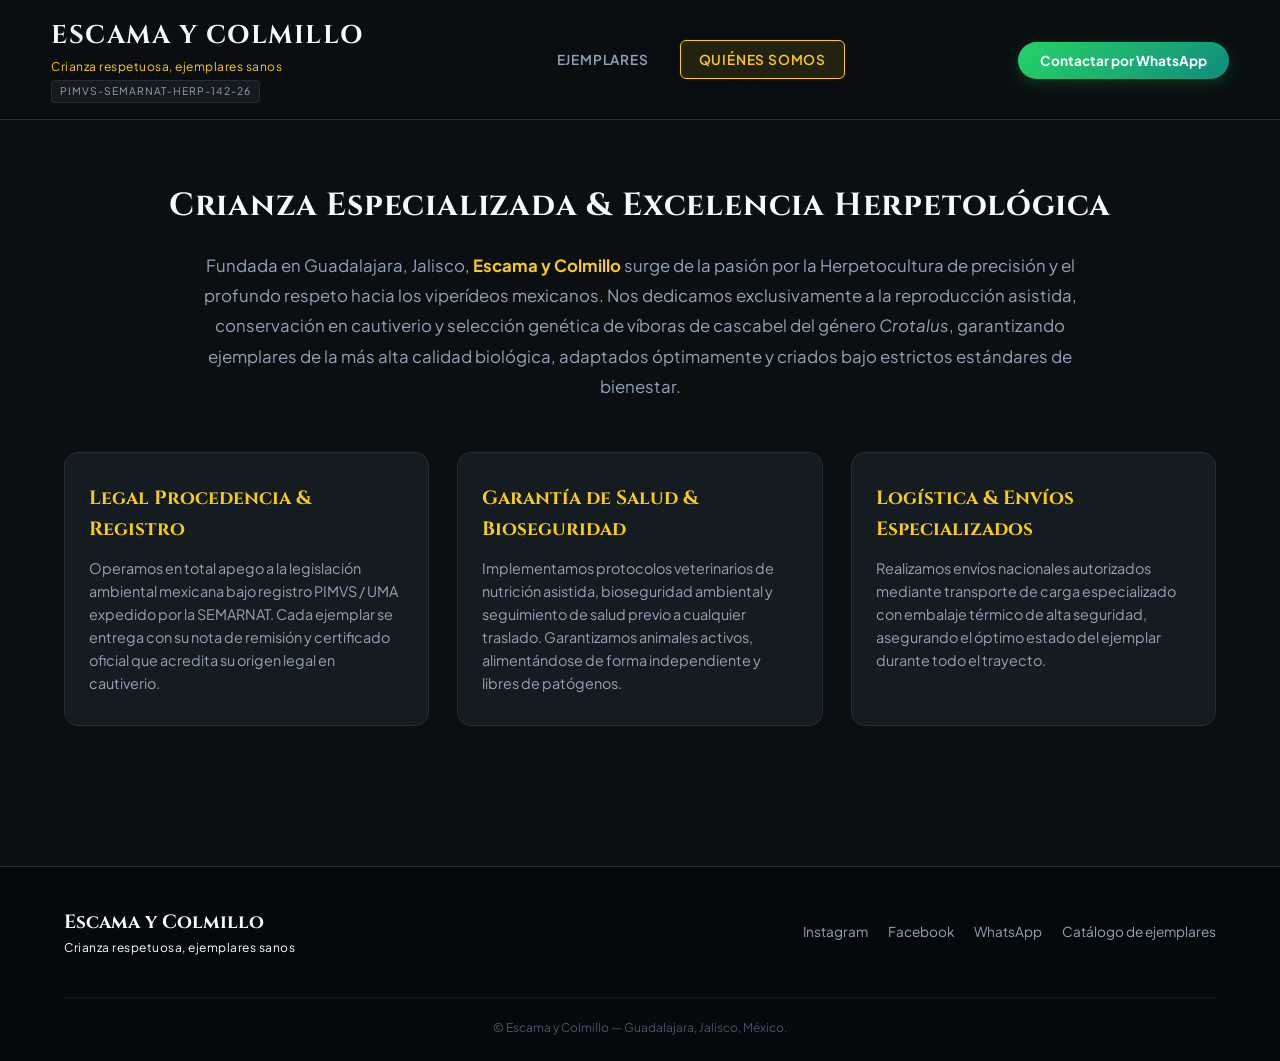
<file: nosotros.html>
<!DOCTYPE html>
<html lang="es">
<head>
  <meta charset="UTF-8">
  <meta name="viewport" content="width=device-width, initial-scale=1.0">
  <title>Quiénes Somos | Escama y Colmillo</title>
  
  <link rel="preconnect" href="https://fonts.googleapis.com">
  <link rel="preconnect" href="https://fonts.gstatic.com" crossorigin>
  <link href="https://fonts.googleapis.com/css2?family=Cinzel:wght@500;700&family=Plus+Jakarta+Sans:wght@400;500;600;700&display=swap" rel="stylesheet">
  
  <link rel="stylesheet" href="styles.css">
</head>
<body>

  <!-- Encabezado Principal -->
  <header class="header">
    <div class="header-container">
      
      <!-- Lado Izquierdo: Nombre de la Marca e Info PIMVS -->
      <div class="logo-left">
        <h1>Escama y Colmillo</h1>
        <span class="subtitulo-brand">Crianza respetuosa, ejemplares sanos</span>
        <span class="pimvs-tag">PIMVS-SEMARNAT-HERP-142-26</span>
      </div>

      <!-- Centro: Menú de Navegación -->
      <nav class="nav-center">
        <a href="index.html" class="nav-btn">Ejemplares</a>
        <a href="nosotros.html" class="nav-btn active">Quiénes somos</a>
      </nav>

      <!-- Lado Derecho: Contacto Directo -->
      <div class="nav-right">
        <a href="https://wa.me/523300000000" target="_blank" class="btn-wa">
          Contactar por WhatsApp
        </a>
      </div>

    </div>
  </header>

  <!-- Contenido Principal -->
  <main class="container">
    <section class="nosotros-section">
      <h2>Crianza Especializada & Excelencia Herpetológica</h2>
      <p>
        Fundada en Guadalajara, Jalisco, <strong>Escama y Colmillo</strong> surge de la pasión por la Herpetocultura de precisión y el profundo respeto hacia los viperídeos mexicanos. Nos dedicamos exclusivamente a la reproducción asistida, conservación en cautiverio y selección genética de víboras de cascabel del género <em>Crotalus</em>, garantizando ejemplares de la más alta calidad biológica, adaptados óptimamente y criados bajo estrictos estándares de bienestar.
      </p>

      <div class="nosotros-grid">
        <div class="nosotros-card">
          <h3>Legal Procedencia & Registro</h3>
          <p>Operamos en total apego a la legislación ambiental mexicana bajo registro PIMVS / UMA expedido por la SEMARNAT. Cada ejemplar se entrega con su nota de remisión y certificado oficial que acredita su origen legal en cautiverio.</p>
        </div>

        <div class="nosotros-card">
          <h3>Garantía de Salud & Bioseguridad</h3>
          <p>Implementamos protocolos veterinarios de nutrición asistida, bioseguridad ambiental y seguimiento de salud previo a cualquier traslado. Garantizamos animales activos, alimentándose de forma independiente y libres de patógenos.</p>
        </div>

        <div class="nosotros-card">
          <h3>Logística & Envíos Especializados</h3>
          <p>Realizamos envíos nacionales autorizados mediante transporte de carga especializado con embalaje térmico de alta seguridad, asegurando el óptimo estado del ejemplar durante todo el trayecto.</p>
        </div>
      </div>
    </section>
  </main>

  <!-- Pie de Página Institucional -->
  <footer class="main-footer">
    <div class="footer-container">
      <div class="footer-brand">
        <h3>Escama y Colmillo</h3>
        <p class="subtitulo-brand" style="color: #ffffff;">Crianza respetuosa, ejemplares sanos</p>
      </div>
      
      <div class="footer-links">
        <a href="https://instagram.com" target="_blank" rel="noopener">Instagram</a>
        <a href="https://facebook.com" target="_blank" rel="noopener">Facebook</a>
        <a href="https://wa.me/523300000000" target="_blank" rel="noopener">WhatsApp</a>
        <a href="index.html">Catálogo de ejemplares</a>
      </div>

      <div class="footer-bottom">
        <p>&copy; Escama y Colmillo — Guadalajara, Jalisco, México.</p>
      </div>
    </div>
  </footer>

</body>
</html>
</file>
<file: styles.css>
/* ==========================================================================
   ESTILOS PREMIUM - ESCAMA Y COLMILLO (DARK & YELLOW ACCENT)
   ========================================================================== */

:root {
  --bg-principal: #0b0f12;
  --bg-tarjeta: #141b21;
  --bg-header: rgba(11, 15, 18, 0.85);
  
  /* Color Principal de Marca */
  --color-amarillo: #facc15;
  --color-amarillo-hover: #eab308;
  --color-amarillo-glow: rgba(250, 204, 21, 0.25);
  
  --color-texto-blanco: #f8fafc;
  --color-texto-mutado: #94a3b8;
  --color-borde: #222d37;
  --color-borde-hover: #334155;
  --fuente-titulos: 'Cinzel', serif;
  --fuente-cuerpo: 'Plus Jakarta Sans', sans-serif;
  --transicion-suave: all 0.3s cubic-bezier(0.4, 0, 0.2, 1);
}

* {
  box-sizing: border-box;
  margin: 0;
  padding: 0;
  font-family: var(--fuente-cuerpo);
}

html, body {
  overflow-x: hidden;
  width: 100%;
  background-color: var(--bg-principal);
  color: var(--color-texto-blanco);
  line-height: 1.6;
}

.container {
  width: 90%;
  max-width: 1280px;
  margin: 0 auto;
  padding: 20px 0 60px 0;
}

/* ==========================================================================
   ENCABEZADO (GLASSMORPHISM)
   ========================================================================== */

.header {
  background-color: var(--bg-header);
  backdrop-filter: blur(12px);
  -webkit-backdrop-filter: blur(12px);
  border-bottom: 1px solid var(--color-borde);
  padding: 16px 4%;
  position: sticky;
  top: 0;
  z-index: 1000;
}

.header-container {
  max-width: 1280px;
  margin: 0 auto;
  display: flex;
  justify-content: space-between;
  align-items: center;
  gap: 20px;
  flex-wrap: wrap;
}

.logo-left h1, .logo-center h2 {
  font-family: var(--fuente-titulos);
  font-size: 1.6rem;
  font-weight: 700;
  letter-spacing: 1.5px;
  color: var(--color-texto-blanco);
  text-transform: uppercase;
}

.subtitulo-brand {
  font-size: 0.75rem;
  color: var(--color-amarillo);
  letter-spacing: 0.5px;
  display: block;
}

.pimvs-tag {
  font-size: 0.65rem;
  color: var(--color-texto-mutado);
  letter-spacing: 1px;
  display: inline-block;
  background: rgba(255, 255, 255, 0.05);
  padding: 2px 8px;
  border-radius: 4px;
  border: 1px solid var(--color-borde);
  margin-top: 4px;
}

.nav-center, .nav-left {
  display: flex;
  gap: 12px;
}

.nav-btn {
  color: var(--color-texto-mutado);
  text-decoration: none;
  font-size: 0.85rem;
  font-weight: 600;
  letter-spacing: 0.8px;
  text-transform: uppercase;
  padding: 8px 18px;
  border-radius: 6px;
  background-color: transparent;
  border: 1px solid transparent;
  transition: var(--transicion-suave);
}

.nav-btn:hover,
.nav-btn.active {
  background-color: rgba(250, 204, 21, 0.1);
  color: var(--color-amarillo);
  border-color: var(--color-amarillo);
}

.btn-wa {
  background: linear-gradient(135deg, #25d366 0%, #128c7e 100%);
  color: #fff;
  padding: 10px 22px;
  border-radius: 50px;
  font-weight: 700;
  font-size: 0.85rem;
  text-decoration: none;
  box-shadow: 0 4px 15px rgba(37, 211, 102, 0.2);
  transition: var(--transicion-suave);
  white-space: nowrap;
}

.btn-wa:hover {
  transform: translateY(-2px);
  box-shadow: 0 6px 20px rgba(37, 211, 102, 0.4);
}

/* ==========================================================================
   HERO BANNER
   ========================================================================== */

.hero {
  background: radial-gradient(circle at center, #231f0d 0%, var(--bg-principal) 80%);
  color: var(--color-texto-blanco);
  text-align: center;
  padding: 40px 20px 40px;
  border-bottom: 1px solid var(--color-borde);
}

.hero h1 {
  font-family: var(--fuente-titulos);
  font-size: 2.2rem;
  font-weight: 700;
  letter-spacing: 1px;
  margin-bottom: 12px;
  background: linear-gradient(180deg, #ffffff 0%, #94a3b8 100%);
  -webkit-background-clip: text;
  -webkit-text-fill-color: transparent;
}

.hero p {
  font-size: 1rem;
  color: var(--color-texto-mutado);
  max-width: 650px;
  margin: 0 auto;
}

/* ==========================================================================
   SECCIÓN NOSOTROS
   ========================================================================== */

.nosotros-section {
  padding: 40px 0 20px 0;
  text-align: center;
}

.nosotros-section h2 {
  font-family: var(--fuente-titulos);
  font-size: 2rem;
  font-weight: 700;
  color: var(--color-texto-blanco);
  margin-bottom: 20px;
  letter-spacing: 0.8px;
}

.nosotros-section p {
  color: var(--color-texto-mutado);
  font-size: 1.05rem;
  line-height: 1.8;
  max-width: 900px;
  margin: 0 auto 50px auto;
}

.nosotros-section p strong {
  color: var(--color-amarillo);
}

.nosotros-grid {
  display: grid;
  grid-template-columns: repeat(auto-fit, minmax(280px, 1fr));
  gap: 28px;
}

.nosotros-card {
  background: var(--bg-tarjeta);
  border: 1px solid var(--color-borde);
  border-radius: 14px;
  padding: 30px 24px;
  text-align: left;
  transition: var(--transicion-suave);
}

.nosotros-card:hover {
  transform: translateY(-6px);
  border-color: var(--color-amarillo);
  box-shadow: 0 12px 30px rgba(0, 0, 0, 0.5), 0 0 20px var(--color-amarillo-glow);
}

.nosotros-card h3 {
  font-family: var(--fuente-titulos);
  font-size: 1.2rem;
  color: var(--color-amarillo);
  margin-bottom: 12px;
}

.nosotros-card p {
  font-size: 0.9rem;
  color: var(--color-texto-mutado);
  line-height: 1.6;
  margin: 0;
}

/* ==========================================================================
   FILTROS
   ========================================================================== */

.contenedor-filtros {
  margin-bottom: 35px;
}

.filtros-desplegable {
  background: var(--bg-tarjeta);
  border: 1px solid var(--color-borde);
  border-radius: 12px;
  padding: 16px 22px;
  box-shadow: 0 10px 30px rgba(0, 0, 0, 0.3);
}

.filtros-toggle {
  display: flex;
  justify-content: space-between;
  align-items: center;
  font-weight: 700;
  font-size: 0.95rem;
  cursor: pointer;
  color: var(--color-amarillo);
  letter-spacing: 1px;
  text-transform: uppercase;
}

.filtros-bar {
  display: flex;
  flex-wrap: wrap;
  gap: 16px 20px;
  margin-top: 18px;
  padding-top: 16px;
  border-top: 1px solid var(--color-borde);
}

.filtro-grupo {
  display: flex;
  flex-direction: column;
  gap: 6px;
  flex: 1 1 180px;
}

.filtro-grupo label {
  font-size: 0.7rem;
  font-weight: 700;
  text-transform: uppercase;
  color: var(--color-texto-mutado);
  letter-spacing: 0.5px;
}

.filtro-select {
  padding: 10px 14px;
  border: 1px solid var(--color-borde);
  border-radius: 8px;
  background: var(--bg-principal);
  font-size: 0.85rem;
  color: var(--color-texto-blanco);
  outline: none;
  transition: var(--transicion-suave);
  cursor: pointer;
}

.filtro-select:focus {
  border-color: var(--color-amarillo);
  box-shadow: 0 0 0 3px var(--color-amarillo-glow);
}

/* ==========================================================================
   CATÁLOGO / TARJETAS
   ========================================================================== */

.catalogo-grid {
  display: grid;
  grid-template-columns: repeat(auto-fill, minmax(270px, 1fr));
  gap: 28px;
}

.card {
  background: var(--bg-tarjeta);
  border: 1px solid var(--color-borde);
  border-radius: 14px;
  overflow: hidden;
  display: flex;
  flex-direction: column;
  transition: var(--transicion-suave);
}

.card:hover {
  transform: translateY(-6px);
  border-color: var(--color-amarillo);
  box-shadow: 0 12px 30px rgba(0, 0, 0, 0.5), 0 0 20px var(--color-amarillo-glow);
}

.card-img {
  position: relative;
  width: 100%;
  height: 240px;
  background-color: #000;
  overflow: hidden;
}

.card-img img {
  width: 100%;
  height: 100%;
  object-fit: cover;
  transition: transform 0.5s cubic-bezier(0.4, 0, 0.2, 1);
  cursor: pointer;
}

.card:hover .card-img img {
  transform: scale(1.08);
}

.status-badge {
  position: absolute;
  top: 12px;
  right: 12px;
  font-size: 0.68rem;
  font-weight: 700;
  text-transform: uppercase;
  letter-spacing: 0.8px;
  padding: 4px 12px;
  border-radius: 30px;
  backdrop-filter: blur(8px);
  box-shadow: 0 4px 10px rgba(0,0,0,0.3);
}

.status-badge.disponible { background: rgba(250, 204, 21, 0.9); color: #0b0f12; }
.status-badge.apartado { background: rgba(245, 158, 11, 0.85); color: #fff; }
.status-badge.vendido { background: rgba(239, 68, 68, 0.85); color: #fff; }
.status-badge.holdback { background: rgba(99, 102, 241, 0.85); color: #fff; }

.card-body {
  padding: 20px;
  display: flex;
  flex-direction: column;
  flex-grow: 1;
}

.especie {
  font-size: 0.78rem;
  font-style: italic;
  color: var(--color-amarillo);
  margin-bottom: 2px;
}

.card-body h3 {
  font-family: var(--fuente-titulos);
  font-size: 1.15rem;
  font-weight: 700;
  color: var(--color-texto-blanco);
  margin-bottom: 14px;
}

.detalles-list {
  list-style: none;
  margin-bottom: 20px;
  border-top: 1px dashed var(--color-borde);
  padding-top: 12px;
}

.detalles-list li {
  font-size: 0.82rem;
  color: var(--color-texto-mutado);
  display: flex;
  justify-content: space-between;
  margin-bottom: 6px;
}

.detalles-list li strong {
  color: var(--color-texto-blanco);
  font-weight: 600;
}

.card-footer {
  margin-top: auto;
  display: flex;
  align-items: center;
  justify-content: space-between;
  padding-top: 14px;
  border-top: 1px solid var(--color-borde);
}

.precio {
  font-size: 1.1rem;
  font-weight: 700;
  color: var(--color-amarillo);
}

.btn-card-wa {
  background: rgba(250, 204, 21, 0.12);
  color: var(--color-amarillo);
  border: 1px solid var(--color-amarillo);
  padding: 6px 14px;
  border-radius: 6px;
  font-weight: 600;
  font-size: 0.8rem;
  text-decoration: none;
  transition: var(--transicion-suave);
}

.btn-card-wa:hover {
  background: var(--color-amarillo);
  color: #0b0f12;
}

.cargando {
  grid-column: 1 / -1;
  text-align: center;
  padding: 60px 0;
  color: var(--color-texto-mutado);
  font-size: 1.1rem;
}

/* ==========================================================================
   MODAL LIGHTBOX
   ========================================================================== */

.modal-lightbox {
  display: none;
  position: fixed;
  top: 0;
  left: 0;
  width: 100%;
  height: 100%;
  background: rgba(5, 8, 10, 0.92);
  backdrop-filter: blur(10px);
  z-index: 2000;
  justify-content: center;
  align-items: center;
}

.modal-lightbox.activo {
  display: flex;
}

.cerrar-modal {
  position: absolute;
  top: 24px;
  right: 32px;
  font-size: 2.2rem;
  color: var(--color-texto-mutado);
  cursor: pointer;
  transition: var(--transicion-suave);
}

.cerrar-modal:hover { color: var(--color-texto-blanco); }

.modal-body {
  max-width: 85%;
  max-height: 85vh;
  display: flex;
  flex-direction: column;
  align-items: center;
}

.modal-body img {
  max-width: 100%;
  max-height: 70vh;
  border-radius: 12px;
  border: 1px solid var(--color-borde);
  box-shadow: 0 20px 50px rgba(0,0,0,0.8);
}

.modal-caption {
  color: var(--color-texto-blanco);
  margin-top: 16px;
  font-size: 0.9rem;
  background: var(--bg-tarjeta);
  border: 1px solid var(--color-borde);
  padding: 8px 24px;
  border-radius: 30px;
}

.modal-nav {
  position: absolute;
  top: 50%;
  transform: translateY(-50%);
  background: rgba(255,255,255,0.05);
  color: var(--color-texto-blanco);
  border: 1px solid var(--color-borde);
  font-size: 1.8rem;
  width: 50px;
  height: 50px;
  cursor: pointer;
  border-radius: 50%;
  display: flex;
  align-items: center;
  justify-content: center;
  transition: var(--transicion-suave);
}

.modal-nav:hover {
  background: var(--color-amarillo);
  border-color: var(--color-amarillo);
  color: #0b0f12;
}

.modal-prev { left: 24px; }
.modal-next { right: 24px; }

/* ==========================================================================
   FOOTER
   ========================================================================== */

.main-footer {
  background: #06090b;
  border-top: 1px solid var(--color-borde);
  padding: 40px 0 24px;
  margin-top: 60px;
}

.footer-container {
  max-width: 1280px;
  margin: 0 auto;
  padding: 0 5%;
  display: flex;
  flex-wrap: wrap;
  justify-content: space-between;
  align-items: center;
  gap: 24px;
}

.footer-brand h3 {
  font-family: var(--fuente-titulos);
  font-size: 1.2rem;
  color: var(--color-texto-blanco);
}

.footer-links {
  display: flex;
  gap: 20px;
}

.footer-links a {
  color: var(--color-texto-mutado);
  text-decoration: none;
  font-size: 0.85rem;
  transition: var(--transicion-suave);
}

.footer-links a:hover {
  color: var(--color-amarillo);
}

.footer-bottom {
  width: 100%;
  text-align: center;
  font-size: 0.75rem;
  color: #475569;
  border-top: 1px solid rgba(255,255,255,0.05);
  padding-top: 20px;
  margin-top: 16px;
}

/* ==========================================================================
   RESPONSIVE
   ========================================================================== */

@media (max-width: 768px) {
  .header-container { flex-direction: column; }
  .catalogo-grid { grid-template-columns: repeat(auto-fill, minmax(220px, 1fr)); }
  .hero h1 { font-size: 1.6rem; }
  .nosotros-section h2 { font-size: 1.6rem; }
}

/* ==========================================================================
   ESTILOS PARA BOTONES DE ACCIÓN Y NAVEGACIÓN
   ========================================================================== */

/* 1. Botón "Limpiar Filtros" */
.filtro-accion {
  display: flex;
  align-items: flex-end; /* Alinea el botón con la base de los select */
}

.btn-filtro-limpiar {
  width: 100%;
  padding: 10px 16px;
  background-color: transparent;
  color: var(--color-texto-mutado);
  border: 1px solid var(--color-borde);
  border-radius: 10px;
  font-size: 0.8rem;
  font-weight: 400;
  letter-spacing: 1px;
  text-transform: uppercase;
  cursor: pointer;
  transition: var(--transicion-suave);
}

.btn-filtro-limpiar:hover {
  background-color: rgba(250, 204, 21, 0.1);
  color: var(--color-amarillo);
  border-color: var(--color-amarillo);
  box-shadow: 0 0 12px var(--color-amarillo-glow);
}

.btn-filtro-limpiar:active {
  transform: scale(0.98);
}


/* 2. Botón "Volver al inicio" */
.volver-inicio-wrapper {
  display: flex;
  justify-content: center;
  margin: 45px 0 20px 0;
  width: 100%;
}

.btn-volver-top {
  background: var(--bg-tarjeta);
  color: var(--color-texto-blanco);
  border: 1px solid var(--color-borde);
  padding: 12px 28px;
  border-radius: 10px;
  font-size: 0.85rem;
  font-weight: 700;
  letter-spacing: 1px;
  text-transform: uppercase;
  cursor: pointer;
  transition: var(--transicion-suave);
  box-shadow: 0 6px 20px rgba(0, 0, 0, 0.4);
}

.btn-volver-top:hover {
  background: var(--color-amarillo);
  color: var(--bg-principal);
  border-color: var(--color-amarillo);
  transform: translateY(-3px);
  box-shadow: 0 8px 25px var(--color-amarillo-glow);
}

.btn-volver-top:active {
  transform: translateY(-1px);
}
</file>
